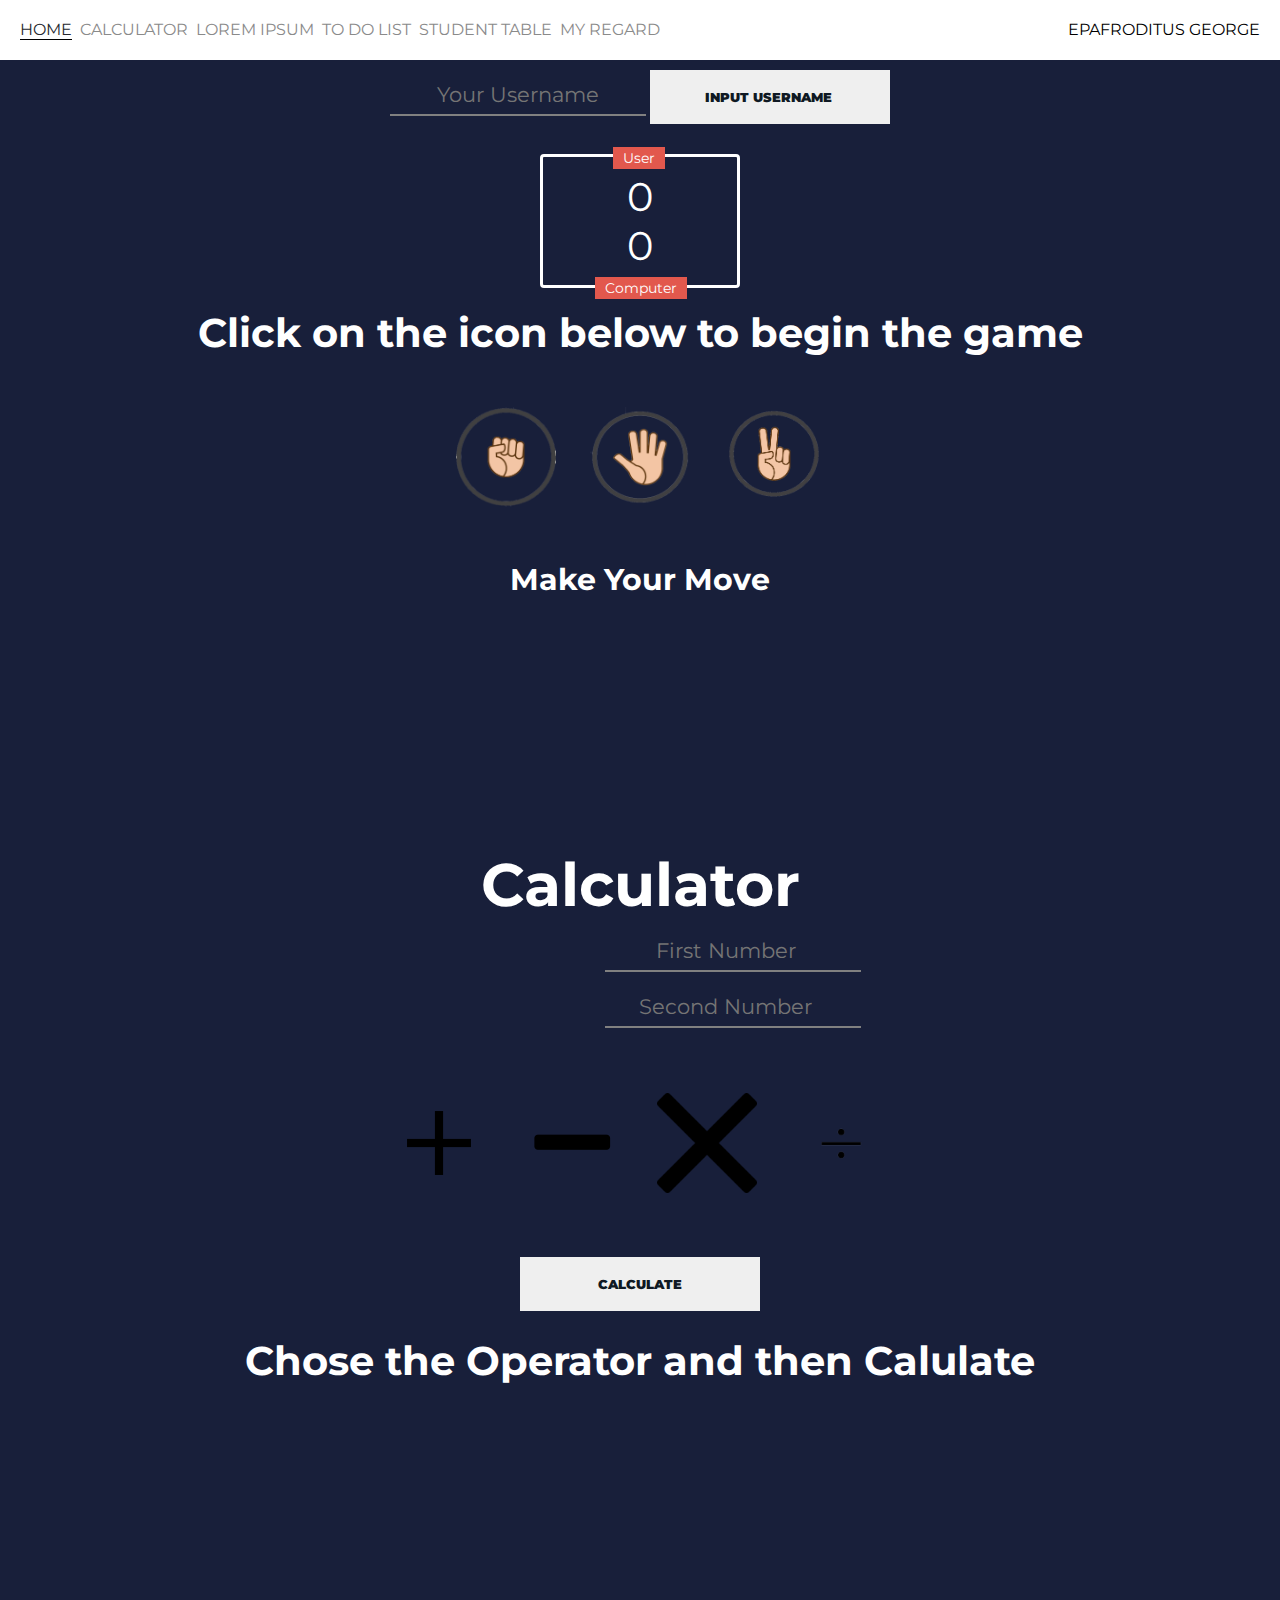
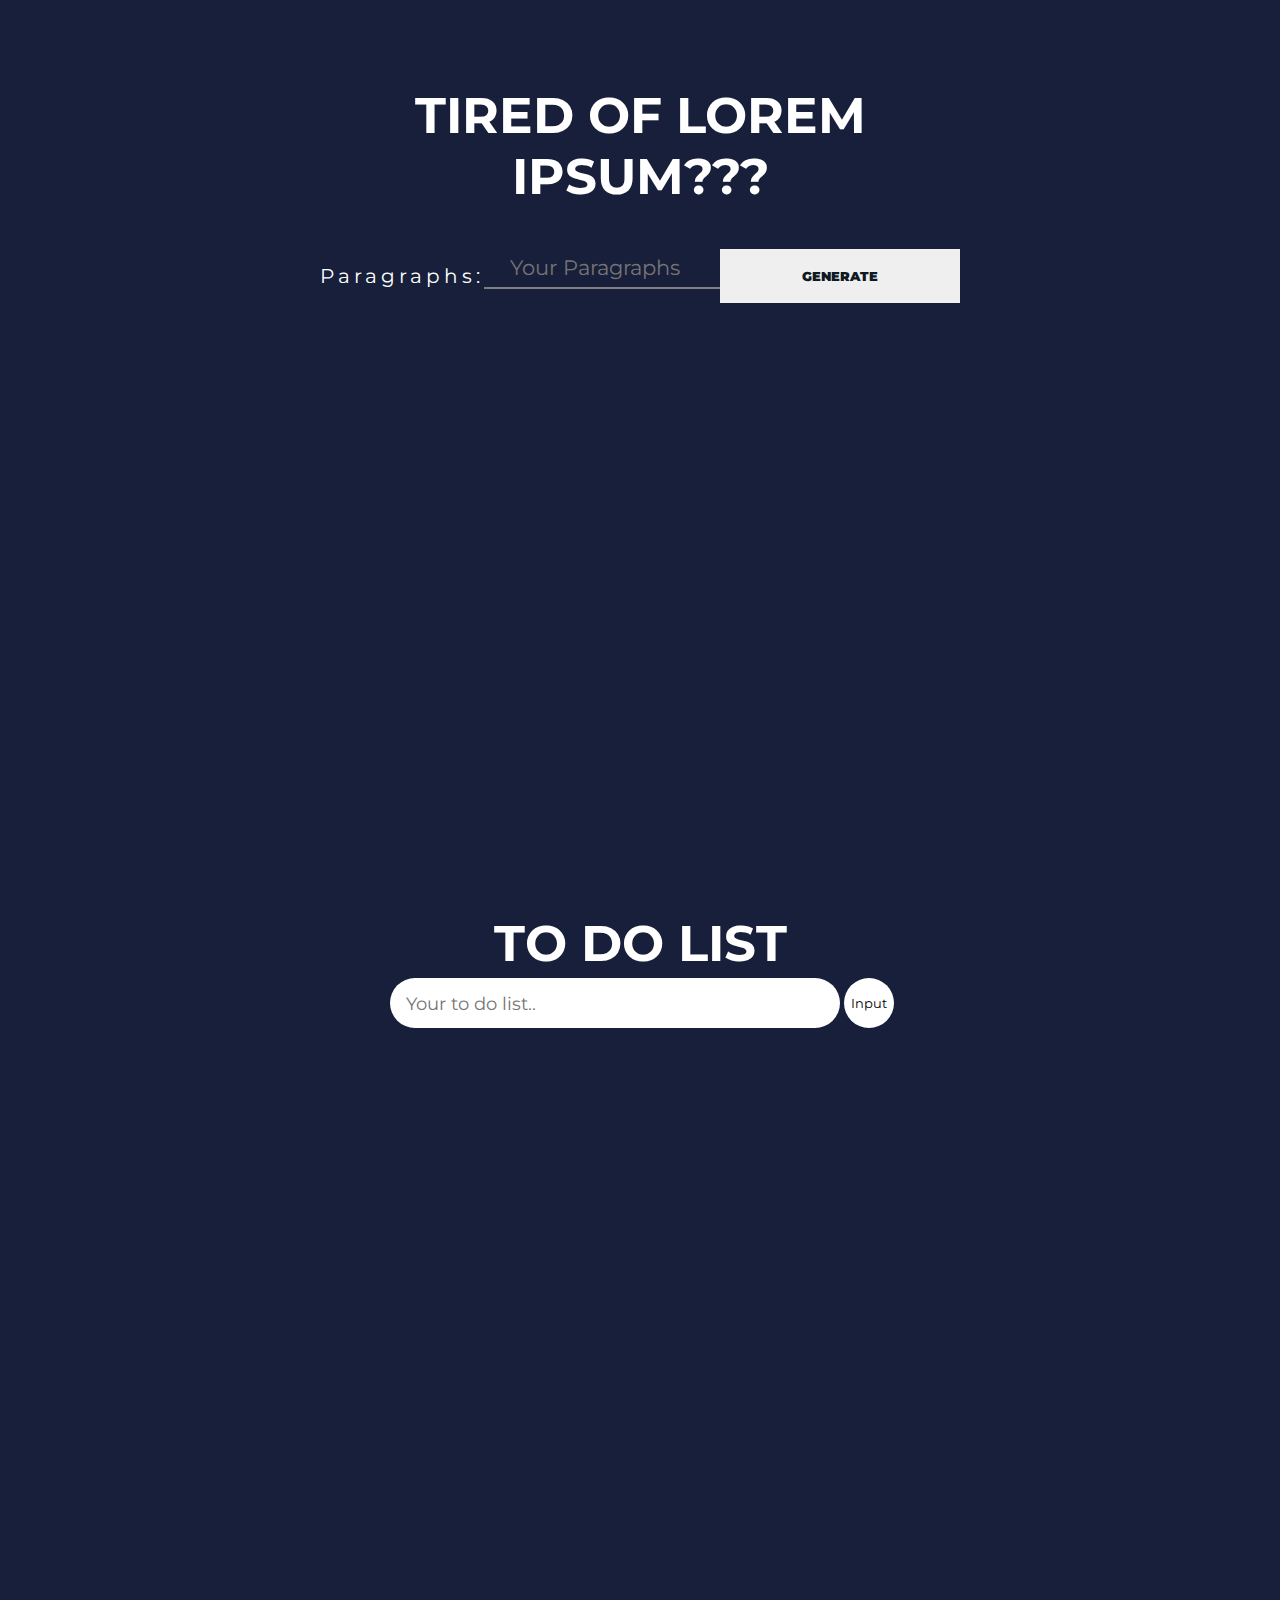
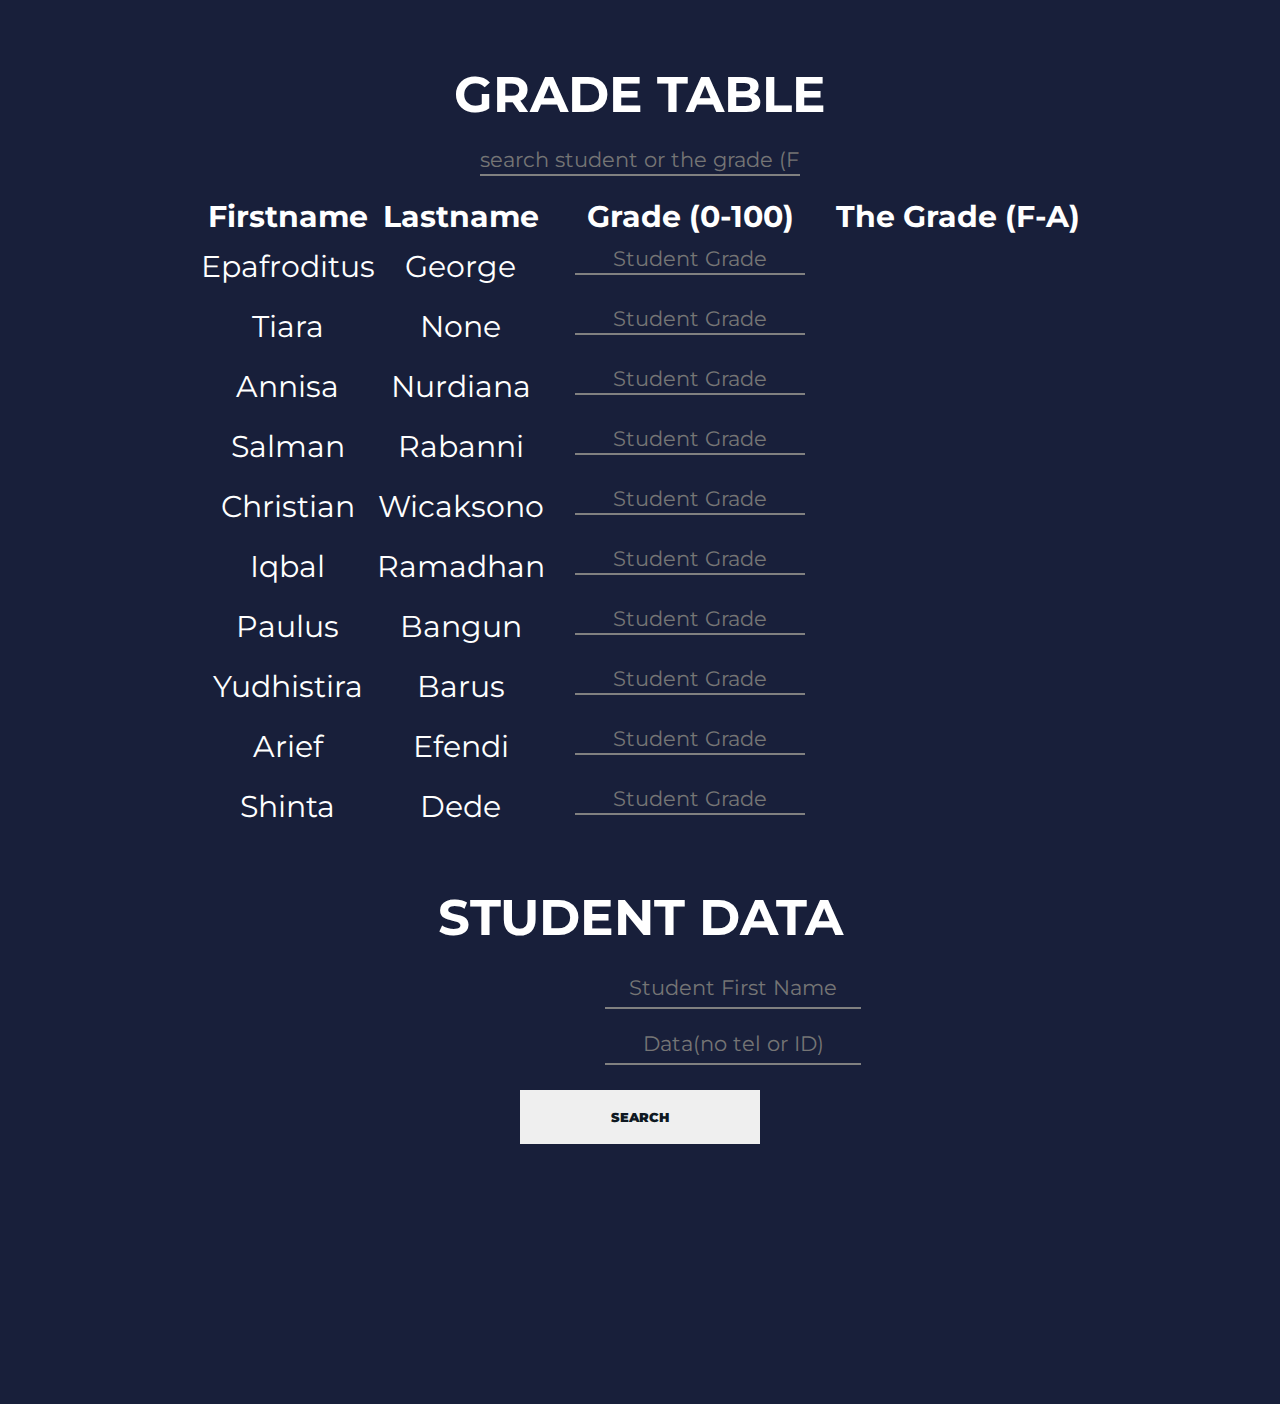
<file: index.html>
<!DOCTYPE html>
<html lang="en">
<head>
    <meta charset="UTF-8">
    <meta name="viewport" content="width=device-width, initial-scale=1.0">
    <title>Final Exam Web Programming</title>
    <!--for the style connect and the javascript feature search using DOM and script and the font style from google that i like which is Monserrat-->

    <link rel="stylesheet" href="sytles.css">
    <link rel="stylesheet" href="https://fonts.googleapis.com/css?family=Montserrat:400,500,700&display=swap">
    <script src="https://ajax.googleapis.com/ajax/libs/jquery/3.5.1/jquery.min.js"></script>

</head>
<body>
        <!-- navigation bar and the wrappper for the header -->

    <header>
    <div class="nav-wrapper">
        <div class="left-side">
            <div class="nav-link-wrapper active-nav-link">
                <a href="index.html">Home</a>
            </div>
            <div class="nav-link-wrapper">
                <a href="#cal">Calculator</a>
            </div>
            <div class="nav-link-wrapper">
                <a href="#lorem">Lorem Ipsum</a>
            </div>
            <div class="nav-link-wrapper">
                <a href="#todolist">To Do List</a>
            </div>
            <div class="nav-link-wrapper">
                <a href="#gradetable">Student Table</a>
            </div>
            <div class="nav-link-wrapper">
                <a href="about.html">My Regard</a>
            </div>



        </div>
        <div>
            <div>
            <div>EPAFRODITUS GEORGE</div>
            </div>
        </div>
    </div>
</header>
<!-- Rock Paper Scissors Game-->
<!-- first button to input the username into the userlab if they want to change the default call the function changeuser-->
<div class="forbutton">
    <input type="text"  class = "user-form" id="username" placeholder="Your Username"> 
    <input type="button" value="Input Username " onclick="changeuser()" class="thebutton">
</div>
<!-- boc and the point score board -->
<div class="score-board">
        <div id = "user-lab" class="badge">User</div>
        <div id = "comp-lab" class="badge">Computer</div>
        <span id="user-score">0</span> <br> 
        <span id="comp-score">0</span>
    </div>
    <!-- text and later to display the result -->
    <div class="result">
        <p>Click on the icon below to begin the game </p>
    </div>
    <!-- image for the choices and each image represent id for what the user pick-->
    <div class="choices">
        <div class="choice" id="rock">
            <img src="rock.png" alt="Rock">
        </div>
        <div class="choice" id="paper">
            <img src="paper.png" alt="Paper">
        </div>
        <div class="choice" id="sci">
            <img src="scissor.png" alt="Scissor">
        </div>
    </div>
    <!-- just style to finish the game -->
    <div class="action">
        <div> Make Your Move</div>
    </div>
    <!-- Calculator Function-->
    <div class="title" id="cal">
        <p>Calculator</p>
    </div>
    <!-- Create the form that input number for the first and second number that is going to be count and set the id-->
    <div class="form__group ">
        <input type="number" class="form__field" placeholder="First Number" id= "num1" required />
        <input type="number" class="form__field" placeholder="Second Number" id= "num2" required />
    </div>
    <!-- choices same as prior to input all the image and add id to represent the operator-->
    <div class="choices">
        <div class="choice" id="plus">
            <img src="plus.png" alt="Plus">
        </div>
        <div class="choice" id="minus">
            <img src="minus.png" alt="Minus">
        </div>
        <div class="choice" id="multiply">
            <img src="asterisk.png" alt="Multiply">
        </div>
        <div class="choice" id="division">
            <img src="division.png" alt="Division">
        </div>
    </div>
    <!-- The button that is going to call the calculator function and execute it -->
    <div class="forbutton">
        <input type="button" value="Calculate" onclick="calculator()" class="thebutton">
    </div>
    <!-- for the result where it will get print inside this class-->
    <div class="cal-result">
        <p>Chose the Operator and then Calulate</p>
    </div>
    <!-- Other Lorem Ipsum function-->
    <section class="section-center" id="lorem">
        <h3>Tired of Lorem Ipsum???</h3>
        <!-- Make the form for the label as the name then the input number with id and the button to submite the input-->
        <form class="lorem-form">
            <label for="amount">Paragraphs:</label>
            <input type="number"  class = "form__field1" id="amount" placeholder="Your Paragraphs"> 
            <!-- no function getting called here because it will take using the class and already mention button tyoe submit so it is the same-->
            <button type="submit" class="thebutton">Generate</button>
        </form>
    </section>
    <!-- for the result in this text-->
    <div class="lorem-text"></div>
    <!-- To Do List-->
    <div class="todolist" id="todolist">
       <h3> To Do List </h3>
    </div>
    <!-- Form for the input in text for the user and button to submit same as prior it will use the class not onclick and call the functionn right away but it is the same-->
    <div class="input_div">
        <input type="text" class="input" placeholder="Your to do list..">
        <input type="button" class="addButton" value="Input">
    </div>
    <div class="container">
        <!-- This is the class that i am going to make inside javascript 
            <div class="item">
            <input type="text" class="item_input" disabled>
            <input type="button" class="editButton" value="Edit">
            <input type="button" class="removeButton" value="Remove">
        </div>
    -->
    </div>
    <!-- For Grade Table-->
    <div class="todolist" id="gradetable">
        <h3> Grade Table </h3>
    </div>
    <!-- The button input that is going to search on this one using id-->
    <div class="forbutton">
        <input id="myInput" type="text" placeholder="search student or the grade (F-A)" class="form__field3">
        <!-- create the table here for the student first, lastname, grade and the result that is empty but going to fill out with the user input-->
    </div>
    <table class="containtable">
        <thead>
            <tr>
                <th>Firstname</th>
                <th>Lastname</th>
                <th>Grade (0-100)</th>  
                <th>The Grade (F-A)</th>
            </tr>
        </thead>
        <tbody id="myTable">
            <tr>
                <td>Epafroditus</td>
                <td>George</td>
                <td><div class="forbutton"><input type="text" placeholder="Student Grade" id="stud1" class="form__field2" onchange="changegrade('stud1', 'grade1')"></div></td>                
                <td><p id="grade1"></p></td>
            </tr>
            <tr>
                <td>Tiara</td>
                <td>None</td>
                <td><div class="forbutton"><input type="text" placeholder="Student Grade" id="stud2" class="form__field2" onchange="changegrade('stud2','grade2')"></div></td>
                <td><p id="grade2"></p></td>

            </tr>
            <tr>
                <td>Annisa</td>
                <td>Nurdiana</td>
                <td><div class="forbutton"><input type="text" placeholder="Student Grade" id="stud3" class="form__field2" onchange="changegrade('stud3','grade3')"></div></td>
                <td><p id="grade3"></p></td>
            </tr>
            <tr>
                <td>Salman</td>
                <td>Rabanni</td>
                <td><div class="forbutton"><input type="text" placeholder="Student Grade" id="stud4" class="form__field2" onchange="changegrade('stud4','grade4')"></div></td>
                <td><p id="grade4"></p></td>

            </tr>
            <tr>
                <td>Christian</td>
                <td>Wicaksono</td>
                <td><div class="forbutton"><input type="text" placeholder="Student Grade" id="stud5" class="form__field2" onchange="changegrade('stud5', 'grade5')"></div></td>
                <td><p id="grade5"></p></td>

            </tr>
            <tr>
                <td>Iqbal</td>
                <td>Ramadhan</td>
                <td><div class="forbutton"><input type="text" placeholder="Student Grade" id="stud6" class="form__field2" onchange="changegrade('stud6','grade6')"></div></td>
                <td><p id="grade6"></p></td>

            </tr>
            <tr>
                <td>Paulus</td>
                <td>Bangun</td>
                <td><div class="forbutton"><input type="text" placeholder="Student Grade" id="stud7" class="form__field2" onchange="changegrade('stud7','grade7')"></div></td>
                <td><p id="grade7"></p></td>

            </tr>
            <tr>
                <td>Yudhistira</td>
                <td>Barus</td>
                <td><div class="forbutton"><input type="text" placeholder="Student Grade" id="stud8" class="form__field2" onchange='changegrade("stud8","grade8")'></div></td>
                <td><p id="grade8"></p></td>

            </tr>
            <tr>
                <td>Arief</td>
                <td>Efendi</td>
                <td><div class="forbutton"><input type="text" placeholder="Student Grade" id="stud9" class="form__field2" onchange="changegrade('stud9','grade9')"></div></td>
                <td><p id="grade9"></p></td>

            </tr>
            <tr>
                <td>Shinta</td>
                <td>Dede</td>
                <td><div class="forbutton"><input type="text" placeholder="Student Grade" id="stud10" class="form__field2" onchange="changegrade('stud10','grade10')"></div></td>
                <td><p id="grade10"></p></td>

            </tr>
        </tbody>
    </table>
    <!-- For student data-->
    <div class="todolist" id="gradetable">
        <h3> Student Data </h3>
    </div>
    <!-- For the form input the user first name and the data-->
    <div class="form__group ">
        <input type="text" class="form__field" placeholder="Student First Name" id= "name1" />
        <input type="text" class="form__field" placeholder="Data(no tel or ID)" id= "prop1" />
    </div>
    <!-- The button for this one i use normal onclick then the class function-->
    <div class="forbutton">
        <input type="button" value="Search" onclick="lookup()" class="thebutton">
    </div>
    <!-- for the result that is going to be shown inside the data-->
    <div class="action">
        <p id="lookupres"></p>
    </div>
    
<!-- call the script-->

    <script src="app.js"></script>
</body>
</html>
</file>
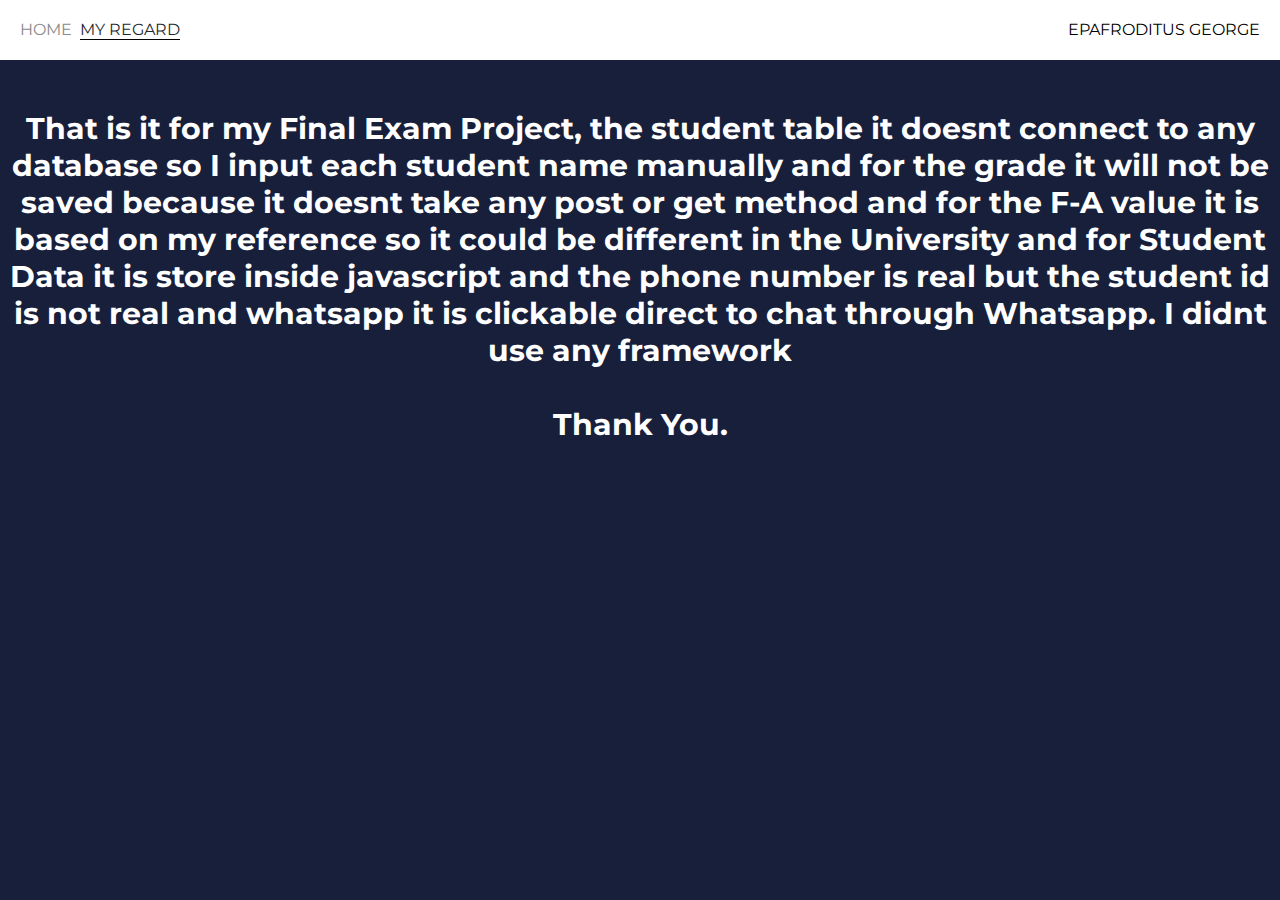
<file: about.html>
<!DOCTYPE html>
<html lang="en">
<head>
    <meta charset="UTF-8">
    <meta name="viewport" content="width=device-width, initial-scale=1.0">
    <title>Final Exam Web Programming</title>
    <!--for the style connect and the jfont style-->
    <link rel="stylesheet" href="sytles.css">
    <link rel="stylesheet" href="https://fonts.googleapis.com/css?family=Montserrat:400,500,700&display=swap">

</head>
<body>
    <!-- navigation bar and the wrappper for the header -->
    <header>
    <div class="nav-wrapper">
        <div class="left-side">
            <div class="nav-link-wrapper">
                <a href="index.html">Home</a>
            </div>
            <!-- check the active navigation bar link on css-->
            <div class="nav-link-wrapper active-nav-link">
                <a href="about.html">My Regard</a>
            </div>
        </div>
        <div>
            <div>
            <div>EPAFRODITUS GEORGE</div>
            </div>
        </div>
    </div>
</header>
    <div class="action">
        <div> That is it for my Final Exam Project, the student table it doesnt connect to any database so I input each student name manually and for the grade it will not be saved because it doesnt take any post or get method and for the F-A value it is based on my reference so it could be different in the University and for Student Data it is store inside javascript and the phone number is real but the student id is not real and whatsapp it is clickable direct to chat through Whatsapp. I didnt use any framework</div>
        <br>
        <div>Thank You.</div>
    </div>
    

<!-- call the script-->
    <script src="app.js"></script>
</body>
</html>
</file>
<file: sytles.css>
/*For all */
* {
  margin: 0;
  padding: 0;
  box-sizing: border-box;
  font-family: "Montserrat", sans-serif;
}
/* For body */
body {
  background-color: #181f3a;
}
/*For header*/
header {
  background: white;
  padding: 20px;
}
/* title of the header*/
header > h1 {
  color: #25272e;
  text-align: center;
}
/*nav bar*/
.nav-wrapper {
  display: flex;

  justify-content: space-between;
}
.left-side {
  display: flex;
}

.nav-link-wrapper {
  text-transform: uppercase;
  margin-right: 8px;
}
.nav-link-wrapper a {
  color: #8a8a8a;
  text-decoration: none;
  transition: color 0.5s;
}
.nav-link-wrapper:hover {
  border-bottom: 1px solid black;
}
.nav-link-wrapper a:hover {
  color: #25272e;
}
.active-nav-link {
  /*to active border bottom home and about stays black*/

  border-bottom: 1px solid black;
}
.active-nav-link a {
  color: #25272e;
}

/* style for the scoreboard to makethe box*/
.score-board {
  margin: 20px auto;
  border: 3px solid white;
  border-radius: 4px;
  text-align: center;
  width: 200px;
  color: white;
  font-size: 40px;
  padding: 15px 20px;
  position: relative;
}
/* style for the badge for user and computer number score*/
.badge {
  background: #e2584d;
  color: white;
  font-size: 14px;
  padding: 2px 10px;
}
/* for the position user and computer*/
#user-lab {
  position: absolute;
  top: -10px;
  left: 70px;
}
#comp-lab {
  position: absolute;
  top: 120px;
  right: 50px;
}
/* result style */
.result {
  font-size: 40px;
  color: white;
}
/* paragraph inside the result style*/
.result > p {
  font-weight: bold;
  text-align: center;
}
/* for the image style*/
.choices {
  margin: 50px 0;
  text-align: center;
}
.choice {
  border-radius: 50%;
  margin: 0 15px;
  display: inline-block;
  transition: all 0.5s ease;
}
/* when image is hover */
.choice:hover {
  background: #24272e;
  cursor: pointer;
}
.choice > img {
  width: 100px;
  height: 100px;
}
/*text style for default text*/
.action {
  margin-top: 50px;
  margin-bottom: 250px;
  text-align: center;
  color: white;
  font-size: 30px;
  font-weight: bold;
}
/*form style for the input*/
.form__group {
  position: relative;
  margin-top: 10px;
  width: 20%;
}
/*each field input*/
.form__field {
  margin: auto 605px;
  margin-bottom: 15px;
  width: 100%;
  border: 0;
  border-bottom: 2px solid gray;
  outline: 0;
  font-size: 1.3rem;
  color: white;
  padding: 7px 0;
  background: transparent;
  transition: border-color 0.2s;
  text-align: center;
}
/*style when getting clicked*/
.form__field:focus {
  padding-bottom: 6px;
  font-weight: 700;
  border-width: 3px;
  border-image: linear-gradient(to right, #11998e, #38ef7d);
  border-image-slice: 1;
  text-align: center;
}
/* title style  */

.title {
  margin-top: 10px;
  font-size: 60px;
  color: white;
  text-align: center;
  font-weight: bold;
}
/* for the calculation result*/
.cal-result {
  font-size: 40px;
  color: white;
  margin-bottom: 300px;
}
.cal-result > p {
  font-weight: bold;
  text-align: center;
}
/* button style*/
.thebutton {
  width: 100%;
  max-width: 240px;
  height: 54px;
  padding: 8px;
  font-size: 0.8rem;
  font-weight: 900;
  color: #0f1923;
  text-align: center;
  text-transform: uppercase;
  text-decoration: none;
  box-shadow: 0 0 0 5px inset rgba(white, 0.3);
  position: relative;
  margin: 10px 0;
  border: 1px solid transparent;
}
/* outside button to center */
.forbutton {
  text-align: center;
  margin-bottom: 15px;
}
/*style for each section padding*/
.section {
  padding: 5rem 0;
}
/* style for the section center*/
.section-center {
  width: 90vw;
  margin: 0 auto;
  max-width: 40rem;
  margin-top: 5rem;
  text-align: center;
  color: white;
}
/* title style*/
h3 {
  text-transform: uppercase;
  color: white;
  font-size: 50px;
}
/*style for the lorem form*/
.lorem-form {
  text-transform: capitalize;
  letter-spacing: 0.25rem;
  margin-top: 2rem;
  margin-bottom: 4rem;
  display: flex;
  justify-content: center;
  align-items: center;
}
/* style for the text label*/
label {
  font-size: 1.25rem;
  color: white;
}
/* other form field style depend on the need*/
.form__field1 {
  margin-bottom: 15px;
  width: 100%;
  border: 0;
  border-bottom: 2px solid gray;
  outline: 0;
  font-size: 1.3rem;
  color: white;
  padding: 7px 0;
  background: transparent;
  transition: border-color 0.2s;
  text-align: center;
}
.form__field1:focus {
  padding-bottom: 6px;
  font-weight: 700;
  border-width: x;
  border-image: linear-gradient(to right, #11998e, #38ef7d);
  border-image-slice: 1;
  text-align: center;
}
/*style for the lorem text */
.lorem-text {
  margin: auto;
  width: 50%;
  color: white;
  font-size: 20px;
  text-align: center;
  letter-spacing: 0.25rem;
  margin-bottom: 600px;
}
/*style for the user form*/
.user-form {
  margin-bottom: 15px;
  width: 20%;
  border: 0;
  border-bottom: 2px solid gray;
  outline: 0;
  font-size: 1.3rem;
  color: white;
  padding: 7px 0;
  background: transparent;
  transition: border-color 0.2s;
  text-align: center;
}
.user-form:focus {
  padding-bottom: 6px;
  font-weight: 700;
  border-width: x;
  border-image: linear-gradient(to right, #11998e, #38ef7d);
  border-image-slice: 1;
  text-align: center;
}
/* to do list text style*/
.todolist {
  text-align: center;
}
/*for the input style in to do list*/
.input_div {
  display: flex;
  text-align: center;
  justify-content: center;
  align-items: center;
}

.input_div .input {
  padding: 0.5rem 1rem;
  height: 50px;
  outline: none;
  border: none;
  background-color: #fff;
  width: 450px;
  font-size: 1.15rem;
  margin: 0.25rem;
  border-radius: 25px;
}
/*button style*/
.addButton {
  height: 50px;
  width: 50px;
  border-radius: 25px;
  outline: none;
  border: none;
  background-color: #fff;
  margin: 0.25px;
  cursor: pointer;
}
.addButton:hover {
  opacity: 0.7;
}
/* for the container style*/
.container {
  display: flex;
  flex-direction: column;
  justify-content: center;
  align-items: center;
  text-align: center;
  margin-top: 2rem;
  margin-bottom: 600px;
}
/* all style for the input inside javascript class*/
/*each item inside style*/
.item {
  padding: 0.5rem;
  margin-bottom: 1.5rem;
  border-bottom: 4px solid #fff;
}
/*input from the user style*/
.item_input {
  background: none;
  outline: none;
  color: #fff;
  border: none;
  width: 350px;
  font-size: 1.4rem;
}
/* button style for edit*/
.editButton {
  font-size: 1.4rem;
  margin: 0 0.5rem;
  background: none;
  outline: none;
  border: none;
  color: lime;
  cursor: pointer;
}

.removeButton {
  font-size: 1.4rem;
  margin: 0 0.5rem;
  background: none;
  outline: none;
  color: red;
  border: none;
  cursor: pointer;
}
.containtable {
  margin-top: 15px;
  color: white;
  text-align: center;
  font-size: 30px;
  margin-left: auto;
  margin-right: auto;
  margin-bottom: 50px;
}
/* other form field style*/
.form__field2 {
  margin-bottom: 5px;
  width: 80%;
  border: 0;
  border-bottom: 2px solid gray;
  outline: 0;
  font-size: 1.3rem;
  color: white;
  padding: 2px 0;
  background: transparent;
  transition: border-color 0.2s;
  text-align: center;
}
.form__field2:focus {
  padding-bottom: 2px;
  font-weight: 600;
  border-image: linear-gradient(to right, #11998e, #38ef7d);
  border-image-slice: 1;
  text-align: center;
}
.form__field3 {
  margin-bottom: 5px;
  width: 25%;
  border: 0;
  border-bottom: 2px solid gray;
  outline: 0;
  font-size: 1.3rem;
  color: white;
  padding: 2px 0;
  background: transparent;
  transition: border-color 0.2s;
  text-align: center;
}
.form__field3:focus {
  padding-bottom: 2px;
  font-weight: 600;
  border-image: linear-gradient(to right, #11998e, #38ef7d);
  border-image-slice: 1;
  text-align: center;
}
#gradetable {
  margin-bottom: 20px;
}
/* for the hyperlink style*/
.link {
  color: #b38aff;
  text-decoration: none;
  transition: color 0.5s;
  border-bottom: 1px solid black;
}
.link:hover {
  transition: 1s;
  border-bottom: 0px;
  color: #ffffff;
}
</file>
